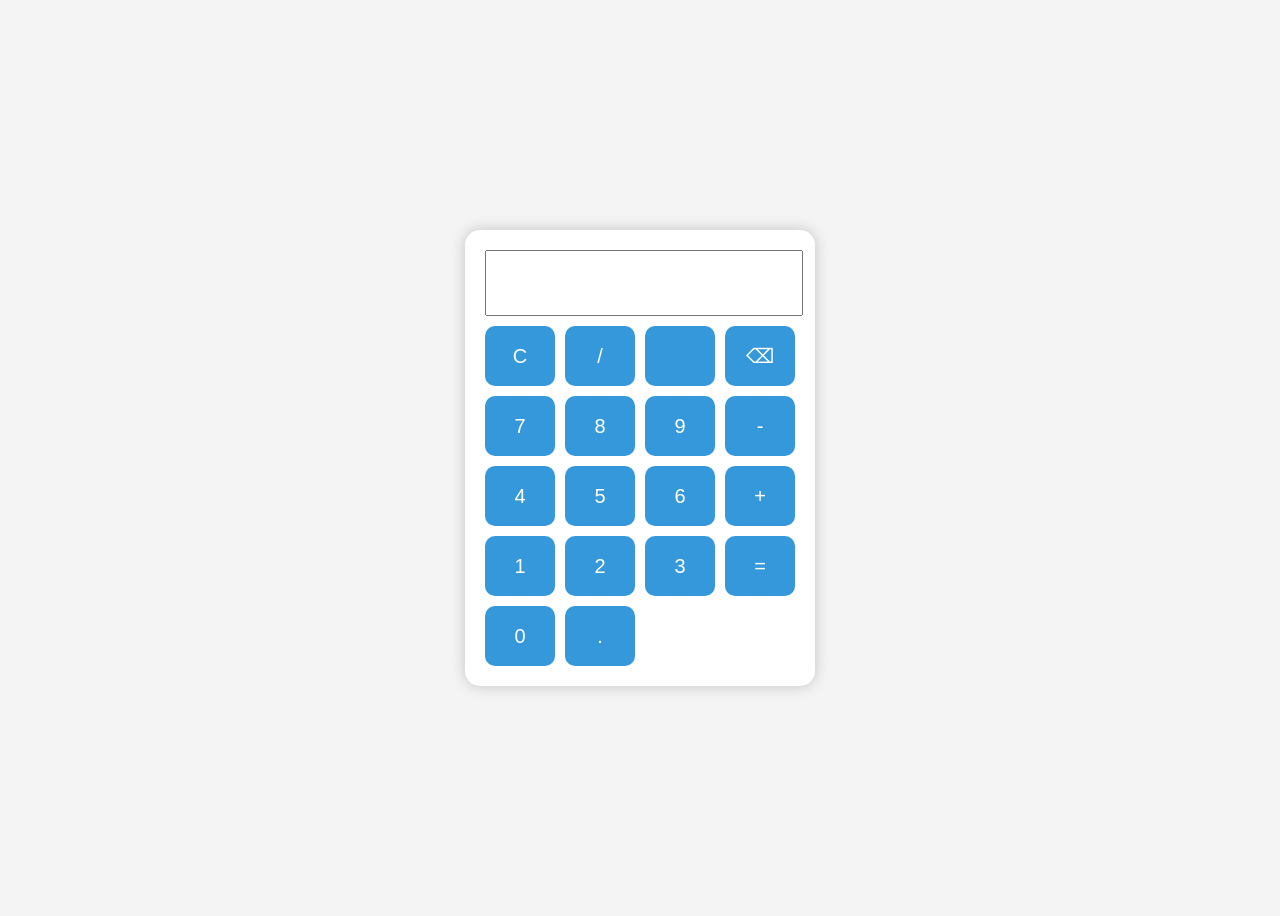
<file: codeAlpha_tasks/codeAlpha_Calculator/index.html>
<!DOCTYPE html>
<html lang="en">
<head>
<meta charset="UTF-8">
<meta name="viewport" content="width=device-width, initial-scale=1.0">
<title>Calculator</title>
<link rel="stylesheet" href="style.css">
</head>
<body>

<div class="calculator">
    <input type="text" id="display" readonly>

    <div class="buttons">
        <button onclick="clearDisplay()">C</button>
        <button onclick="appendValue('/')">/</button>
        <button onclick="appendValue('*')"></button>
        <button onclick="deleteLast()">⌫</button>

        <button onclick="appendValue('7')">7</button>
        <button onclick="appendValue('8')">8</button>
        <button onclick="appendValue('9')">9</button>
        <button onclick="appendValue('-')">-</button>

        <button onclick="appendValue('4')">4</button>
        <button onclick="appendValue('5')">5</button>
        <button onclick="appendValue('6')">6</button>
        <button onclick="appendValue('+')">+</button>

        <button onclick="appendValue('1')">1</button>
        <button onclick="appendValue('2')">2</button>
        <button onclick="appendValue('3')">3</button>
        <button rowspan="2" onclick="calculate()">=</button>

        <button onclick="appendValue('0')">0</button>
        <button onclick="appendValue('.')">.</button>
    </div>
</div>

<script src="script.js"></script>
</body>
</html>
</file>
<file: codeAlpha_tasks/codeAlpha_Calculator/style.css>
body{
    display:flex;
    justify-content:center;
    align-items:center;
    height:100vh;
    background:#f4f4f4;
    font-family:Arial,sans-serif;
}

.calculator{
    background:white;
    padding:20px;
    border-radius:15px;
    box-shadow:0 0 15px rgba(0,0,0,0.2);
}

#display{
    width:100%;
    height:60px;
    font-size:24px;
    text-align:right;
    margin-bottom:10px;
}

.buttons{
    display:grid;
    grid-template-columns:repeat(4,70px);
    gap:10px;
}

button{
    height:60px;
    font-size:20px;
    border:none;
    border-radius:10px;
    cursor:pointer;
    background:#3498db;
    color:white;
}

button:hover{
    background:#2980b9;
}
</file>
